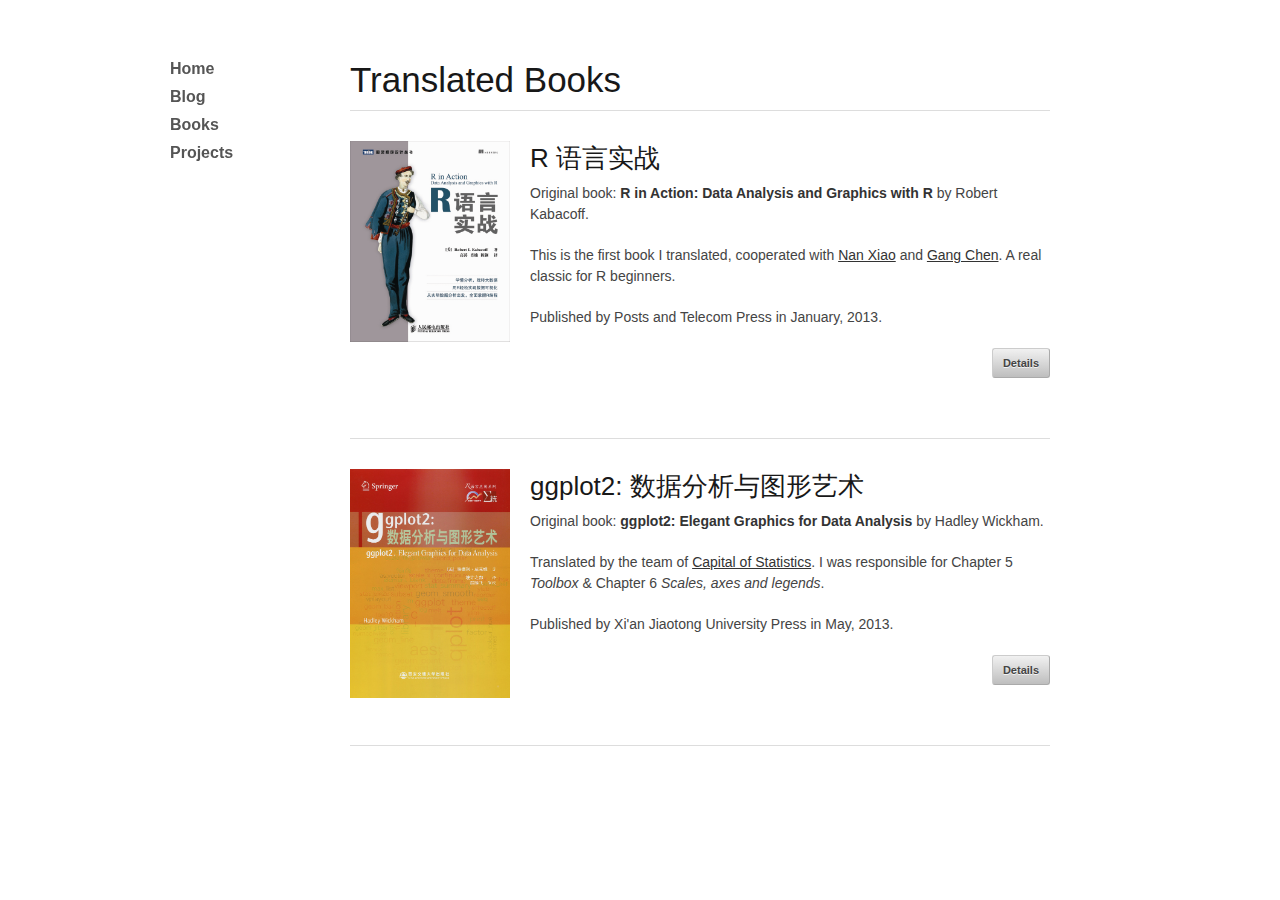
<file: books.html>
<!DOCTYPE html>
<!--[if lt IE 7 ]><html class="ie ie6" lang="en"> <![endif]-->
<!--[if IE 7 ]><html class="ie ie7" lang="en"> <![endif]-->
<!--[if IE 8 ]><html class="ie ie8" lang="en"> <![endif]-->
<!--[if (gte IE 9)|!(IE)]><!-->
<html lang="en">
	<!--<![endif]-->
	<head>

		<!-- Basic Page Needs
		================================================== -->
		<meta charset="utf-8">
		<title>Tao Gao</title>
		<meta name="description" content="Tao Gao, Graduate Student of Statistics">
		<meta name="author" content="Tao Gao">

		<!-- Mobile Specific Metas
		================================================== -->
		<meta name="viewport" content="width=device-width, initial-scale=1, maximum-scale=1">

		<!-- CSS
		================================================== -->
		<link rel="stylesheet" href="stylesheets/base.css">
		<link rel="stylesheet" href="stylesheets/skeleton.css">
		<link rel="stylesheet" href="stylesheets/layout.css">
		<link rel="stylesheet" href="stylesheets/docs.css">

		<!--[if lt IE 9]>
		<script src="http://html5shim.googlecode.com/svn/trunk/html5.js"></script>
		<![endif]-->

		<!-- Favicons
		================================================== -->
		<link rel="shortcut icon" href="images/gt.ico">
		<link rel="apple-touch-icon" href="images/apple-touch-icon.png">
		<link rel="apple-touch-icon" sizes="72x72" href="images/apple-touch-icon-72x72.png">
		<link rel="apple-touch-icon" sizes="114x114" href="images/apple-touch-icon-114x114.png">

	</head>
	<body>

		<!-- Primary Page Layout
		================================================== -->
		<div class="container">

			<div class="three columns sidebar">
				<nav>
					<ul>
						<li>
							<a href="http://joegaotao.github.io/">Home</a>
						</li>
						<li>
							<a href="cn/">Blog</a>
						</li>
						<li>
							<a href="books.html">Books</a>
						</li>

						<li>
							<a href="projects.html">Projects</a>
						</li>


					</ul>
				</nav>
			</div>

			<div class="twelve columns offset-by-three content">

				<h2>Translated Books</h2>

				<hr />

				<div class="row clearfix">
					<div class="three columns alpha">
						<img src="images/rinaction-cover.png" alt="responsive" width="530" height="666" />
					</div>
					<div class="nine columns omega">
						<h3>R 语言实战</h3>
						<p>
							Original book: <strong>R in Action: Data Analysis and Graphics with R</strong> by Robert Kabacoff.
						</p>
						<p>
							This is the first book I translated, cooperated with <a href="http://www.road2stat.com/">Nan Xiao</a> and <a href="http://gossipcoder.com">Gang Chen</a>. A real classic for R beginners.
						</p>
						<p>
							Published by Posts and Telecom Press in January, 2013.
						</p>
						<p align="right">
							<a href="http://www.ituring.com.cn/book/857" class="button">Details</a>
						</p>
					</div>
				</div>

				<hr />

				<div class="row clearfix">
					<div class="three columns alpha">
						<img src="images/ggplot2-cover.jpg" alt="responsive" width="827" height="1251" />
					</div>
					<div class="nine columns omega">
						<h3>ggplot2: 数据分析与图形艺术</h3>
						<p>
							Original book: <strong>ggplot2: Elegant Graphics for Data Analysis</strong> by Hadley Wickham.
						</p>
						<p>
							Translated by the team of <a href="http://cos.name/">Capital of Statistics</a>. I was responsible for Chapter 5 <em>Toolbox</em> & Chapter 6 <em>Scales, axes and legends</em>.
						<p>
							Published by Xi'an Jiaotong University Press in May, 2013.
						</p>
						</p>
						<p align="right">
							<a href="http://book.douban.com/subject/24527091/" class="button">Details</a>
						</p>
					</div>
				</div>

				<hr />

			</div>

		</div><!-- container -->


		<!-- End Document
		================================================== -->
	</body>
</html>
</file>
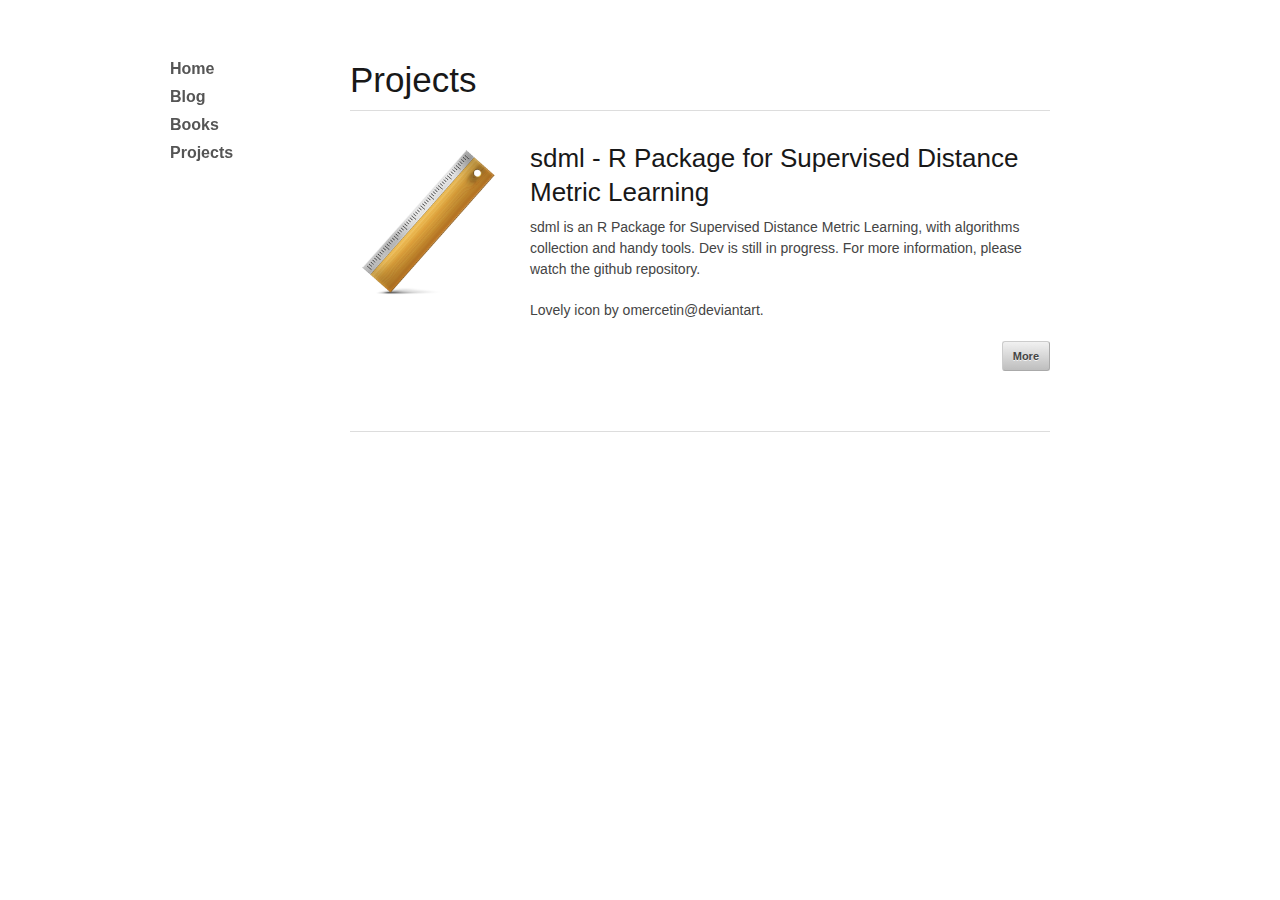
<file: projects.html>
<!DOCTYPE html>
<!--[if lt IE 7 ]><html class="ie ie6" lang="en"> <![endif]-->
<!--[if IE 7 ]><html class="ie ie7" lang="en"> <![endif]-->
<!--[if IE 8 ]><html class="ie ie8" lang="en"> <![endif]-->
<!--[if (gte IE 9)|!(IE)]><!-->
<html lang="en">
	<!--<![endif]-->
	<head>

		<!-- Basic Page Needs
		================================================== -->
		<meta charset="utf-8">
		<title>Tao Gao</title>
		<meta name="description" content="Tao Gao, Graduate Student of Statistics">
		<meta name="author" content="Tao Gao">

		<!-- Mobile Specific Metas
		================================================== -->
		<meta name="viewport" content="width=device-width, initial-scale=1, maximum-scale=1">

		<!-- CSS
		================================================== -->
		<link rel="stylesheet" href="stylesheets/base.css">
		<link rel="stylesheet" href="stylesheets/skeleton.css">
		<link rel="stylesheet" href="stylesheets/layout.css">
		<link rel="stylesheet" href="stylesheets/docs.css">

		<!--[if lt IE 9]>
		<script src="http://html5shim.googlecode.com/svn/trunk/html5.js"></script>
		<![endif]-->

		<!-- Favicons
		================================================== -->
		<link rel="shortcut icon" href="images/gt.ico">
		<link rel="apple-touch-icon" href="images/apple-touch-icon.png">
		<link rel="apple-touch-icon" sizes="72x72" href="images/apple-touch-icon-72x72.png">
		<link rel="apple-touch-icon" sizes="114x114" href="images/apple-touch-icon-114x114.png">

	</head>
	<body>

		<!-- Primary Page Layout
		================================================== -->
		<div class="container">

			<div class="three columns sidebar">
				<nav>
					<ul>
						<li>
							<a href="http://joegaotao.github.io/">Home</a>
						</li>
						<li>
							<a href="cn/">Blog</a>
						</li>
						<li>
							<a href="books.html">Books</a>
						</li>
						<li>
							<a href="projects.html">Projects</a>
						</li>

					</ul>
				</nav>
			</div>

			<div class="twelve columns offset-by-three content">

				<h2>Projects</h2>

				<hr />

				<div class="row clearfix">
					<div class="three columns alpha">
						<img src="images/sdml.png" alt="responsive" width="256" height="256" />
					</div>
					<div class="nine columns omega">
						<h3>sdml - R Package for Supervised Distance Metric Learning</h3>
						<p>
							sdml is an R Package for Supervised Distance Metric Learning, with algorithms collection and handy tools. Dev is still in progress. For more information, please watch the github repository.
						</p>

						<p>
							Lovely icon by omercetin@deviantart.
						</p>

						<p align="right">
							<a href="https://github.com/road2stat/sdml" class="button">More</a>
						</p>
					</div>
				</div>

				<hr />
			</div>

		</div><!-- container -->

		<!-- Google Analytics
		<script type="text/javascript">

var _gaq = _gaq || [];
_gaq.push(['_setAccount', 'UA-11692598-2']);
_gaq.push(['_trackPageview']);

(function() {
var ga = document.createElement('script'); ga.type = 'text/javascript'; ga.async = true;
ga.src = ('https:' == document.location.protocol ? 'https://ssl' : 'http://www') + '.google-analytics.com/ga.js';
var s = document.getElementsByTagName('script')[0]; s.parentNode.insertBefore(ga, s);
})();

		</script>
 -->
		<!-- End Document
		================================================== -->
	</body>
</html>
</file>
<file: stylesheets/base.css>
/*
* Skeleton V1.2
* Copyright 2011, Dave Gamache
* www.getskeleton.com
* Free to use under the MIT license.
* http://www.opensource.org/licenses/mit-license.php
* 6/20/2012
*/


/* Table of Content
==================================================
	#Reset & Basics
	#Basic Styles
	#Site Styles
	#Typography
	#Links
	#Lists
	#Images
	#Buttons
	#Forms
	#Misc */


/* #Reset & Basics (Inspired by E. Meyers)
================================================== */
	html, body, div, span, applet, object, iframe, h1, h2, h3, h4, h5, h6, p, blockquote, pre, a, abbr, acronym, address, big, cite, code, del, dfn, em, img, ins, kbd, q, s, samp, small, strike, strong, sub, sup, tt, var, b, u, i, center, dl, dt, dd, ol, ul, li, fieldset, form, label, legend, table, caption, tbody, tfoot, thead, tr, th, td, article, aside, canvas, details, embed, figure, figcaption, footer, header, hgroup, menu, nav, output, ruby, section, summary, time, mark, audio, video {
		margin: 0;
		padding: 0;
		border: 0;
		font-size: 100%;
		font: inherit;
		vertical-align: baseline; }
	article, aside, details, figcaption, figure, footer, header, hgroup, menu, nav, section {
		display: block; }
	body {
		line-height: 1; }
	ol, ul {
		list-style: none; }
	blockquote, q {
		quotes: none; }
	blockquote:before, blockquote:after,
	q:before, q:after {
		content: '';
		content: none; }
	table {
		border-collapse: collapse;
		border-spacing: 0; }


/* #Basic Styles
================================================== */
	body {
		background: #fff;
		font: 14px/21px "Lucida Grande", "Lucida Sans Unicode", "Helvetica Neue", Helvetica, "DejaVu Sans", Arial, sans-serif;
		color: #444;
		-webkit-font-smoothing: antialiased; /* Fix for webkit rendering */
		-webkit-text-size-adjust: 100%;
 }


/* #Typography
================================================== */
	h1, h2, h3, h4, h5, h6 {
		color: #181818;
		font-family: "Lucida Grande", "Lucida Sans Unicode", "Helvetica Neue", Helvetica, "DejaVu Sans", Arial, sans-serif;
		font-weight: normal; }
	h1 a, h2 a, h3 a, h4 a, h5 a, h6 a { font-weight: inherit; }
	h1 { font-size: 46px; line-height: 50px; margin-bottom: 14px;}
	h2 { font-size: 35px; line-height: 40px; margin-bottom: 10px; }
	h3 { font-size: 26px; line-height: 34px; margin-bottom: 8px; }
	h4 { font-size: 21px; line-height: 30px; margin-bottom: 4px; }
	h5 { font-size: 17px; line-height: 24px; }
	h6 { font-size: 14px; line-height: 21px; }
	.subheader { color: #777; }

	p { margin: 0 0 20px 0; }
	p img { margin: 0; }
	p.lead { font-size: 21px; line-height: 27px; color: #777;  }

	em { font-style: italic; }
	strong { font-weight: bold; color: #333; }
	small { font-size: 80%; }

/*	Blockquotes  */
	blockquote, blockquote p { font-size: 17px; line-height: 24px; color: #777; font-style: italic; }
	blockquote { margin: 0 0 20px; padding: 9px 20px 0 19px; border-left: 1px solid #ddd; }
	blockquote cite { display: block; font-size: 12px; color: #555; }
	blockquote cite:before { content: "\2014 \0020"; }
	blockquote cite a, blockquote cite a:visited, blockquote cite a:visited { color: #555; }

	hr { border: solid #ddd; border-width: 1px 0 0; clear: both; margin: 10px 0 30px; height: 0; }


/* #Links
================================================== */
	a, a:visited { color: #333; text-decoration: underline; outline: 0; }
	a:hover, a:focus { color: #000; }
	p a, p a:visited { line-height: inherit; }


/* #Lists
================================================== */
	ul, ol { margin-bottom: 20px; }
	ul { list-style: none outside; }
	ol { list-style: decimal; }
	ol, ul.square, ul.circle, ul.disc { margin-left: 30px; }
	ul.square { list-style: square outside; }
	ul.circle { list-style: circle outside; }
	ul.disc { list-style: disc outside; }
	ul ul, ul ol,
	ol ol, ol ul { margin: 4px 0 5px 30px; font-size: 90%;  }
	ul ul li, ul ol li,
	ol ol li, ol ul li { margin-bottom: 6px; }
	li { line-height: 18px; margin-bottom: 12px; }
	ul.large li { line-height: 21px; }
	li p { line-height: 21px; }

/* #Images
================================================== */

	img.scale-with-grid {
		max-width: 100%;
		height: auto; }


/* #Buttons
================================================== */

	.button,
	button,
	input[type="submit"],
	input[type="reset"],
	input[type="button"] {
		background: #eee; /* Old browsers */
		background: #eee -moz-linear-gradient(top, rgba(255,255,255,.2) 0%, rgba(0,0,0,.2) 100%); /* FF3.6+ */
		background: #eee -webkit-gradient(linear, left top, left bottom, color-stop(0%,rgba(255,255,255,.2)), color-stop(100%,rgba(0,0,0,.2))); /* Chrome,Safari4+ */
		background: #eee -webkit-linear-gradient(top, rgba(255,255,255,.2) 0%,rgba(0,0,0,.2) 100%); /* Chrome10+,Safari5.1+ */
		background: #eee -o-linear-gradient(top, rgba(255,255,255,.2) 0%,rgba(0,0,0,.2) 100%); /* Opera11.10+ */
		background: #eee -ms-linear-gradient(top, rgba(255,255,255,.2) 0%,rgba(0,0,0,.2) 100%); /* IE10+ */
		background: #eee linear-gradient(top, rgba(255,255,255,.2) 0%,rgba(0,0,0,.2) 100%); /* W3C */
	  border: 1px solid #aaa;
	  border-top: 1px solid #ccc;
	  border-left: 1px solid #ccc;
	  -moz-border-radius: 3px;
	  -webkit-border-radius: 3px;
	  border-radius: 3px;
	  color: #444;
	  display: inline-block;
	  font-size: 11px;
	  font-weight: bold;
	  text-decoration: none;
	  text-shadow: 0 1px rgba(255, 255, 255, .75);
	  cursor: pointer;
	  margin-bottom: 20px;
	  line-height: normal;
	  padding: 8px 10px;
	  font-family: "Lucida Grande", "Lucida Sans Unicode", "Helvetica Neue", Helvetica, "DejaVu Sans", Arial, sans-serif; }

	.button:hover,
	button:hover,
	input[type="submit"]:hover,
	input[type="reset"]:hover,
	input[type="button"]:hover {
		color: #222;
		background: #ddd; /* Old browsers */
		background: #ddd -moz-linear-gradient(top, rgba(255,255,255,.3) 0%, rgba(0,0,0,.3) 100%); /* FF3.6+ */
		background: #ddd -webkit-gradient(linear, left top, left bottom, color-stop(0%,rgba(255,255,255,.3)), color-stop(100%,rgba(0,0,0,.3))); /* Chrome,Safari4+ */
		background: #ddd -webkit-linear-gradient(top, rgba(255,255,255,.3) 0%,rgba(0,0,0,.3) 100%); /* Chrome10+,Safari5.1+ */
		background: #ddd -o-linear-gradient(top, rgba(255,255,255,.3) 0%,rgba(0,0,0,.3) 100%); /* Opera11.10+ */
		background: #ddd -ms-linear-gradient(top, rgba(255,255,255,.3) 0%,rgba(0,0,0,.3) 100%); /* IE10+ */
		background: #ddd linear-gradient(top, rgba(255,255,255,.3) 0%,rgba(0,0,0,.3) 100%); /* W3C */
	  border: 1px solid #888;
	  border-top: 1px solid #aaa;
	  border-left: 1px solid #aaa; }

	.button:active,
	button:active,
	input[type="submit"]:active,
	input[type="reset"]:active,
	input[type="button"]:active {
		border: 1px solid #666;
		background: #ccc; /* Old browsers */
		background: #ccc -moz-linear-gradient(top, rgba(255,255,255,.35) 0%, rgba(10,10,10,.4) 100%); /* FF3.6+ */
		background: #ccc -webkit-gradient(linear, left top, left bottom, color-stop(0%,rgba(255,255,255,.35)), color-stop(100%,rgba(10,10,10,.4))); /* Chrome,Safari4+ */
		background: #ccc -webkit-linear-gradient(top, rgba(255,255,255,.35) 0%,rgba(10,10,10,.4) 100%); /* Chrome10+,Safari5.1+ */
		background: #ccc -o-linear-gradient(top, rgba(255,255,255,.35) 0%,rgba(10,10,10,.4) 100%); /* Opera11.10+ */
		background: #ccc -ms-linear-gradient(top, rgba(255,255,255,.35) 0%,rgba(10,10,10,.4) 100%); /* IE10+ */
		background: #ccc linear-gradient(top, rgba(255,255,255,.35) 0%,rgba(10,10,10,.4) 100%); /* W3C */ }

	.button.full-width,
	button.full-width,
	input[type="submit"].full-width,
	input[type="reset"].full-width,
	input[type="button"].full-width {
		width: 100%;
		padding-left: 0 !important;
		padding-right: 0 !important;
		text-align: center; }

	/* Fix for odd Mozilla border & padding issues */
	button::-moz-focus-inner,
	input::-moz-focus-inner {
    border: 0;
    padding: 0;
	}


/* #Forms
================================================== */

	form {
		margin-bottom: 20px; }
	fieldset {
		margin-bottom: 20px; }
	input[type="text"],
	input[type="password"],
	input[type="email"],
	textarea,
	select {
		border: 1px solid #ccc;
		padding: 6px 4px;
		outline: none;
		-moz-border-radius: 2px;
		-webkit-border-radius: 2px;
		border-radius: 2px;
		font: 13px "Lucida Grande", "Lucida Sans Unicode", "Helvetica Neue", Helvetica, "DejaVu Sans", Arial, sans-serif;
		color: #777;
		margin: 0;
		width: 210px;
		max-width: 100%;
		display: block;
		margin-bottom: 20px;
		background: #fff; }
	select {
		padding: 0; }
	input[type="text"]:focus,
	input[type="password"]:focus,
	input[type="email"]:focus,
	textarea:focus {
		border: 1px solid #aaa;
 		color: #444;
 		-moz-box-shadow: 0 0 3px rgba(0,0,0,.2);
		-webkit-box-shadow: 0 0 3px rgba(0,0,0,.2);
		box-shadow:  0 0 3px rgba(0,0,0,.2); }
	textarea {
		min-height: 60px; }
	label,
	legend {
		display: block;
		font-weight: bold;
		font-size: 13px;  }
	select {
		width: 220px; }
	input[type="checkbox"] {
		display: inline; }
	label span,
	legend span {
		font-weight: normal;
		font-size: 13px;
		color: #444; }

/* #Misc
================================================== */
	.remove-bottom { margin-bottom: 0 !important; }
	.half-bottom { margin-bottom: 10px !important; }
	.add-bottom { margin-bottom: 20px !important; }
</file>
<file: stylesheets/skeleton.css>
/*
* Skeleton V1.2
* Copyright 2011, Dave Gamache
* www.getskeleton.com
* Free to use under the MIT license.
* http://www.opensource.org/licenses/mit-license.php
* 6/20/2012
*/


/* Table of Contents
==================================================
    #Base 960 Grid
    #Tablet (Portrait)
    #Mobile (Portrait)
    #Mobile (Landscape)
    #Clearing */



/* #Base 960 Grid
================================================== */

    .container                                  { position: relative; width: 960px; margin: 0 auto; padding: 0; }
    .container .column,
    .container .columns                         { float: left; display: inline; margin-left: 10px; margin-right: 10px; }
    .row                                        { margin-bottom: 20px; }

    /* Nested Column Classes */
    .column.alpha, .columns.alpha               { margin-left: 0; }
    .column.omega, .columns.omega               { margin-right: 0; }

    /* Base Grid */
    .container .one.column,
    .container .one.columns                     { width: 40px;  }
    .container .two.columns                     { width: 100px; }
    .container .three.columns                   { width: 160px; }
    .container .four.columns                    { width: 220px; }
    .container .five.columns                    { width: 280px; }
    .container .six.columns                     { width: 340px; }
    .container .seven.columns                   { width: 400px; }
    .container .eight.columns                   { width: 460px; }
    .container .nine.columns                    { width: 520px; }
    .container .ten.columns                     { width: 580px; }
    .container .eleven.columns                  { width: 640px; }
    .container .twelve.columns                  { width: 700px; }
    .container .thirteen.columns                { width: 760px; }
    .container .fourteen.columns                { width: 820px; }
    .container .fifteen.columns                 { width: 880px; }
    .container .sixteen.columns                 { width: 940px; }

    .container .one-third.column                { width: 300px; }
    .container .two-thirds.column               { width: 620px; }

    /* Offsets */
    .container .offset-by-one                   { padding-left: 60px;  }
    .container .offset-by-two                   { padding-left: 120px; }
    .container .offset-by-three                 { padding-left: 180px; }
    .container .offset-by-four                  { padding-left: 240px; }
    .container .offset-by-five                  { padding-left: 300px; }
    .container .offset-by-six                   { padding-left: 360px; }
    .container .offset-by-seven                 { padding-left: 420px; }
    .container .offset-by-eight                 { padding-left: 480px; }
    .container .offset-by-nine                  { padding-left: 540px; }
    .container .offset-by-ten                   { padding-left: 600px; }
    .container .offset-by-eleven                { padding-left: 660px; }
    .container .offset-by-twelve                { padding-left: 720px; }
    .container .offset-by-thirteen              { padding-left: 780px; }
    .container .offset-by-fourteen              { padding-left: 840px; }
    .container .offset-by-fifteen               { padding-left: 900px; }



/* #Tablet (Portrait)
================================================== */

    /* Note: Design for a width of 768px */

    @media only screen and (min-width: 768px) and (max-width: 959px) {
        .container                                  { width: 768px; }
        .container .column,
        .container .columns                         { margin-left: 10px; margin-right: 10px;  }
        .column.alpha, .columns.alpha               { margin-left: 0; margin-right: 10px; }
        .column.omega, .columns.omega               { margin-right: 0; margin-left: 10px; }
        .alpha.omega                                { margin-left: 0; margin-right: 0; }

        .container .one.column,
        .container .one.columns                     { width: 28px; }
        .container .two.columns                     { width: 76px; }
        .container .three.columns                   { width: 124px; }
        .container .four.columns                    { width: 172px; }
        .container .five.columns                    { width: 220px; }
        .container .six.columns                     { width: 268px; }
        .container .seven.columns                   { width: 316px; }
        .container .eight.columns                   { width: 364px; }
        .container .nine.columns                    { width: 412px; }
        .container .ten.columns                     { width: 460px; }
        .container .eleven.columns                  { width: 508px; }
        .container .twelve.columns                  { width: 556px; }
        .container .thirteen.columns                { width: 604px; }
        .container .fourteen.columns                { width: 652px; }
        .container .fifteen.columns                 { width: 700px; }
        .container .sixteen.columns                 { width: 748px; }

        .container .one-third.column                { width: 236px; }
        .container .two-thirds.column               { width: 492px; }

        /* Offsets */
        .container .offset-by-one                   { padding-left: 48px; }
        .container .offset-by-two                   { padding-left: 96px; }
        .container .offset-by-three                 { padding-left: 144px; }
        .container .offset-by-four                  { padding-left: 192px; }
        .container .offset-by-five                  { padding-left: 240px; }
        .container .offset-by-six                   { padding-left: 288px; }
        .container .offset-by-seven                 { padding-left: 336px; }
        .container .offset-by-eight                 { padding-left: 384px; }
        .container .offset-by-nine                  { padding-left: 432px; }
        .container .offset-by-ten                   { padding-left: 480px; }
        .container .offset-by-eleven                { padding-left: 528px; }
        .container .offset-by-twelve                { padding-left: 576px; }
        .container .offset-by-thirteen              { padding-left: 624px; }
        .container .offset-by-fourteen              { padding-left: 672px; }
        .container .offset-by-fifteen               { padding-left: 720px; }
    }


/*  #Mobile (Portrait)
================================================== */

    /* Note: Design for a width of 320px */

    @media only screen and (max-width: 767px) {
        .container { width: 300px; }
        .container .columns,
        .container .column { margin: 0; }

        .container .one.column,
        .container .one.columns,
        .container .two.columns,
        .container .three.columns,
        .container .four.columns,
        .container .five.columns,
        .container .six.columns,
        .container .seven.columns,
        .container .eight.columns,
        .container .nine.columns,
        .container .ten.columns,
        .container .eleven.columns,
        .container .twelve.columns,
        .container .thirteen.columns,
        .container .fourteen.columns,
        .container .fifteen.columns,
        .container .sixteen.columns,
        .container .one-third.column,
        .container .two-thirds.column  { width: 300px; }

        /* Offsets */
        .container .offset-by-one,
        .container .offset-by-two,
        .container .offset-by-three,
        .container .offset-by-four,
        .container .offset-by-five,
        .container .offset-by-six,
        .container .offset-by-seven,
        .container .offset-by-eight,
        .container .offset-by-nine,
        .container .offset-by-ten,
        .container .offset-by-eleven,
        .container .offset-by-twelve,
        .container .offset-by-thirteen,
        .container .offset-by-fourteen,
        .container .offset-by-fifteen { padding-left: 0; }

    }


/* #Mobile (Landscape)
================================================== */

    /* Note: Design for a width of 480px */

    @media only screen and (min-width: 480px) and (max-width: 767px) {
        .container { width: 420px; }
        .container .columns,
        .container .column { margin: 0; }

        .container .one.column,
        .container .one.columns,
        .container .two.columns,
        .container .three.columns,
        .container .four.columns,
        .container .five.columns,
        .container .six.columns,
        .container .seven.columns,
        .container .eight.columns,
        .container .nine.columns,
        .container .ten.columns,
        .container .eleven.columns,
        .container .twelve.columns,
        .container .thirteen.columns,
        .container .fourteen.columns,
        .container .fifteen.columns,
        .container .sixteen.columns,
        .container .one-third.column,
        .container .two-thirds.column { width: 420px; }
    }


/* #Clearing
================================================== */

    /* Self Clearing Goodness */
    .container:after { content: "\0020"; display: block; height: 0; clear: both; visibility: hidden; }

    /* Use clearfix class on parent to clear nested columns,
    or wrap each row of columns in a <div class="row"> */
    .clearfix:before,
    .clearfix:after,
    .row:before,
    .row:after {
      content: '\0020';
      display: block;
      overflow: hidden;
      visibility: hidden;
      width: 0;
      height: 0; }
    .row:after,
    .clearfix:after {
      clear: both; }
    .row,
    .clearfix {
      zoom: 1; }

    /* You can also use a <br class="clear" /> to clear columns */
    .clear {
      clear: both;
      display: block;
      overflow: hidden;
      visibility: hidden;
      width: 0;
      height: 0;
    }
</file>
<file: stylesheets/layout.css>
/*
* Skeleton V1.2
* Copyright 2011, Dave Gamache
* www.getskeleton.com
* Free to use under the MIT license.
* http://www.opensource.org/licenses/mit-license.php
* 6/20/2012
*/

/* Table of Content
==================================================
	#Site Styles
	#Page Styles
	#Media Queries
	#Font-Face */

/* #Site Styles
================================================== */

/* #Page Styles
================================================== */

/* #Media Queries
================================================== */

	/* Smaller than standard 960 (devices and browsers) */
	@media only screen and (max-width: 959px) {}

	/* Tablet Portrait size to standard 960 (devices and browsers) */
	@media only screen and (min-width: 768px) and (max-width: 959px) {}

	/* All Mobile Sizes (devices and browser) */
	@media only screen and (max-width: 767px) {}

	/* Mobile Landscape Size to Tablet Portrait (devices and browsers) */
	@media only screen and (min-width: 480px) and (max-width: 767px) {}

	/* Mobile Portrait Size to Mobile Landscape Size (devices and browsers) */
	@media only screen and (max-width: 479px) {}


/* #Font-Face
================================================== */
/* 	This is the proper syntax for an @font-face file
		Just create a "fonts" folder at the root,
		copy your FontName into code below and remove
		comment brackets */

/*	@font-face {
	    font-family: 'FontName';
	    src: url('../fonts/FontName.eot');
	    src: url('../fonts/FontName.eot?iefix') format('eot'),
	         url('../fonts/FontName.woff') format('woff'),
	         url('../fonts/FontName.ttf') format('truetype'),
	         url('../fonts/FontName.svg#webfontZam02nTh') format('svg');
	    font-weight: normal;
	    font-style: normal; }
*/
</file>
<file: stylesheets/docs.css>
/*
* Skeleton V1.0.3
* Copyright 2011, Dave Gamache
* www.getskeleton.com
* Free to use under the MIT license.
* http://www.opensource.org/licenses/mit-license.php
* 7/17/2011
*/


/* Documentation Styles
================================================== */
	div.container {
		padding-top: 60px; }

	/* Doc nav */
	nav {
		position: fixed;
		width: 160px; }
	nav ul {
		float: left;  }
	nav ul li {
		display: block;
		margin-bottom: 10px; }
	nav ul li a,
	nav ul li a:visited,
	nav ul li a:active  {
		font-size: 16px;
		color: #555;
		text-decoration: none;
		font-weight: bold; }
	nav ul li a:hover,
	nav ul li a:focus {
		color: #222; }
	header h1 {
		font-size: 52px;
		line-height: 61px;
		letter-spacing: -1px;
		font-weight: normal;
		font-family: "Lucida Grande", "Lucida Sans Unicode", "Helvetica Neue", Helvetica, "DejaVu Sans", Arial, sans-serif; }
	hr.large {
		border: none;
		height: 8px;
		background: #ebebeb;
		margin: 50px 0; }
	div.doc-section {
		margin: 30px 0; }

	/* Grid */
	#grid .column,
	#grid .columns {
		background: #ddd;
		height: 25px;
		line-height: 25px;
		margin-bottom: 10px;
		text-align: center;
		text-transform: uppercase;
		color: #555;
		font-size: 12px;
		font-weight: bold;
		-moz-border-radius: 2px;
		 -webkit-border-radius: 2px;
		 border-radius: 2px; }
	#grid .column:hover,
	#grid .columns:hover {
		background: #bbb;
		color: #333; }
/*	#grid .example-grid { overflow: hidden; } */

	.post-button-note,
	.post-button-note a {
		font-size: 11px;
		color: #999; }

	#examples .four.columns a {
		text-decoration: none;
	}
	#examples .four.columns a:hover {
		text-decoration: underline;
	}


	.resize {
		position: fixed;
		bottom: 0;
		right: 0;
		height: 80px;
		width: 80px;
		background: url(images/resize.png); }


	img {
		max-width: 100%;
		height: auto; }

	ul ul ul li { margin-bottom: 3px; }

	/* Mobile */
	@media only screen and (max-width: 767px) {
		header h1 { font-size: 34px; line-height: 37px; }
		nav { position: relative; }
	/*	nav ul {
				display: none;
		} */
		#logo { text-align: left; }
		#examples .four.columns {
			padding-top: 30px;
		}
	}

	/* Mobile Landscape */
	@media only screen and (min-width: 480px) and (max-width: 767px) {
	/*	nav ul {
			display: none;
		} */
	}

	/* Non 960 */
	@media only screen and (max-width: 959px) {
		#logo {
			font-size: 21px;
			margin-bottom: 15px; }
		nav .button {
			padding: 9px 20px 11px; }
	}

	/* iPad Portrait/Browser */
	@media only screen and (min-width: 768px) and (max-width: 959px) {
		nav {
			width: 124px; }
	}

	/* Mobile/Browser */
	@media only screen and (max-width: 767px) {}

	/* Mobile Landscape/Browser */
	@media only screen and (min-width: 480px) and (max-width: 767px) {}

	/* Anything smaller than standard 960 */
	@media only screen and (max-width: 959px) {}


	/* iPad Portrait Only */
	@media only screen and (min-width: 768px) and (max-width: 959px) and (max-device-width: 1000px) {}

	/* Mobile Only */
	@media only screen and (max-width: 767px) and (max-device-width: 1000px) {}

	/* Mobile Landscape Only */
	@media only screen and (min-width: 480px) and (max-width: 767px) and (max-device-width: 1000px) {}

	/* Anything smaller than standard 960 on a device */
	@media only screen and (max-width: 959px) and (max-device-width: 1000px) {
		.resize { display: none; }
	}
</file>
